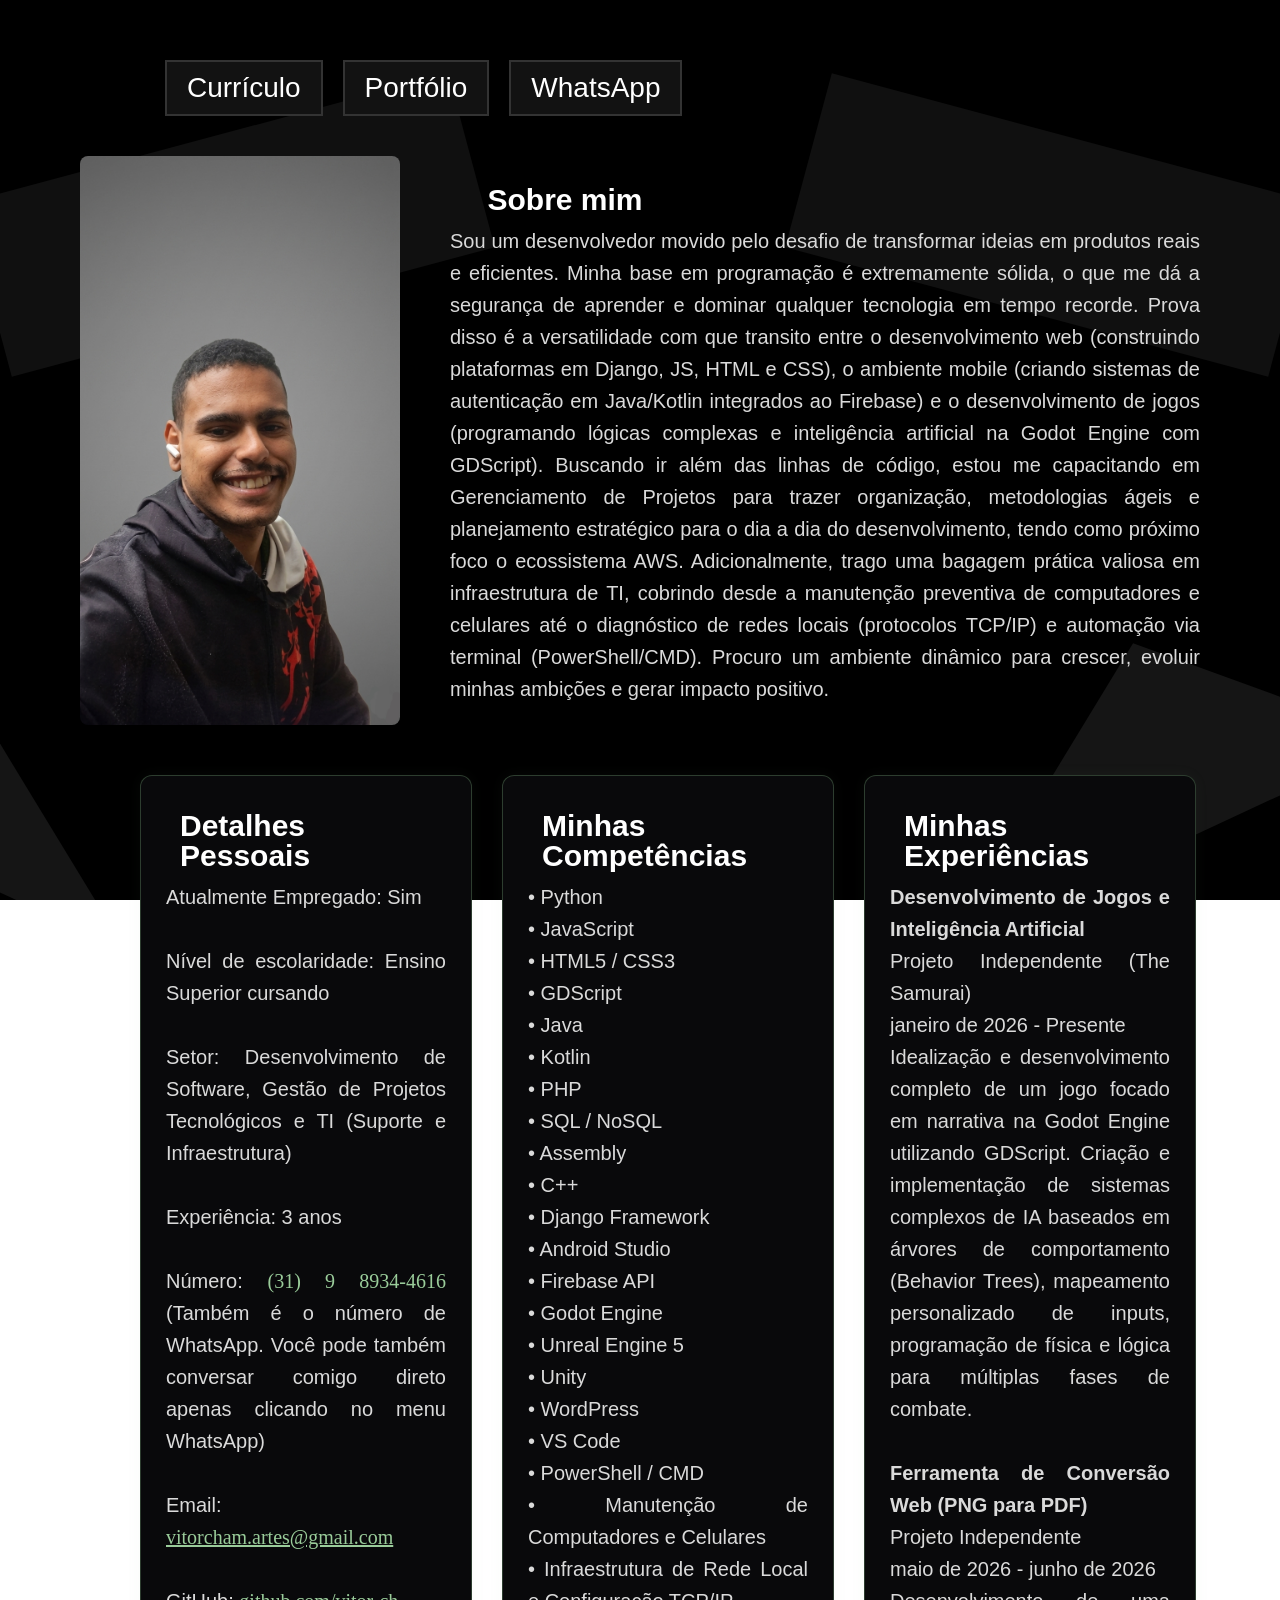
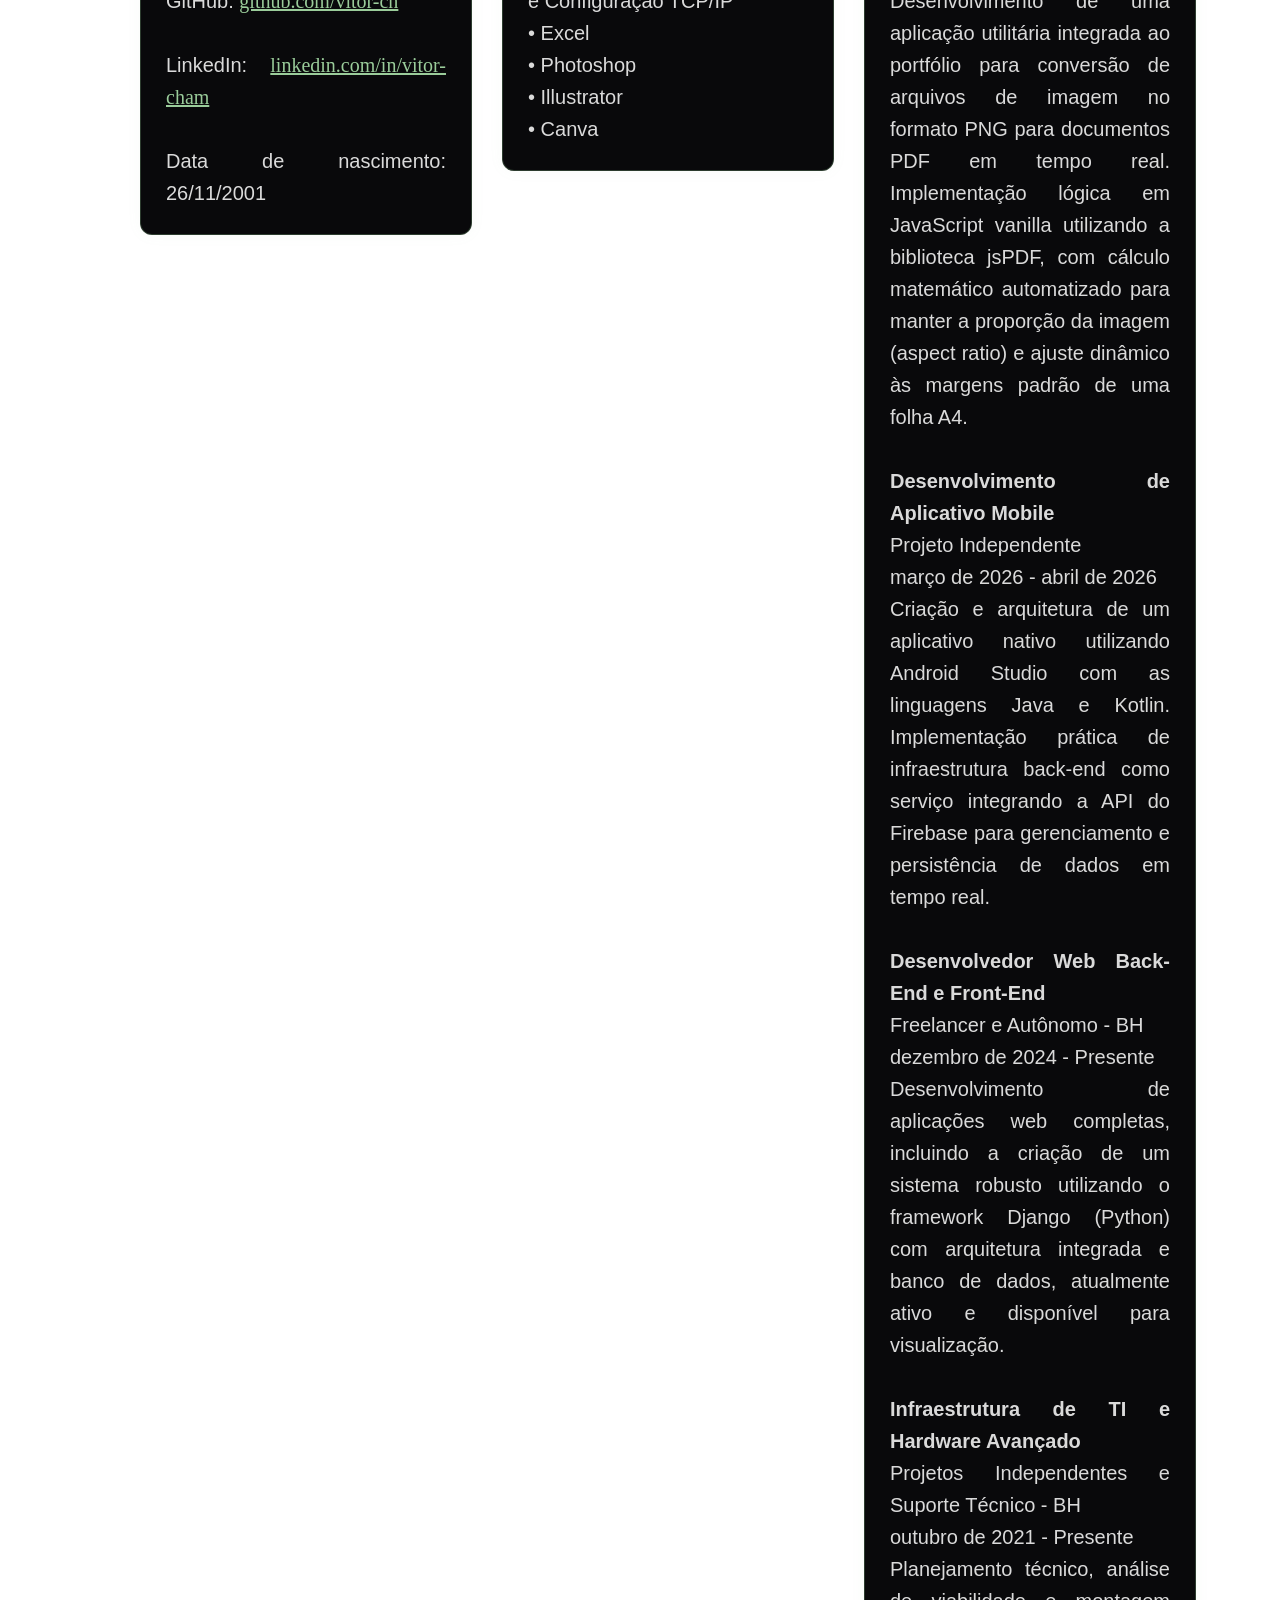
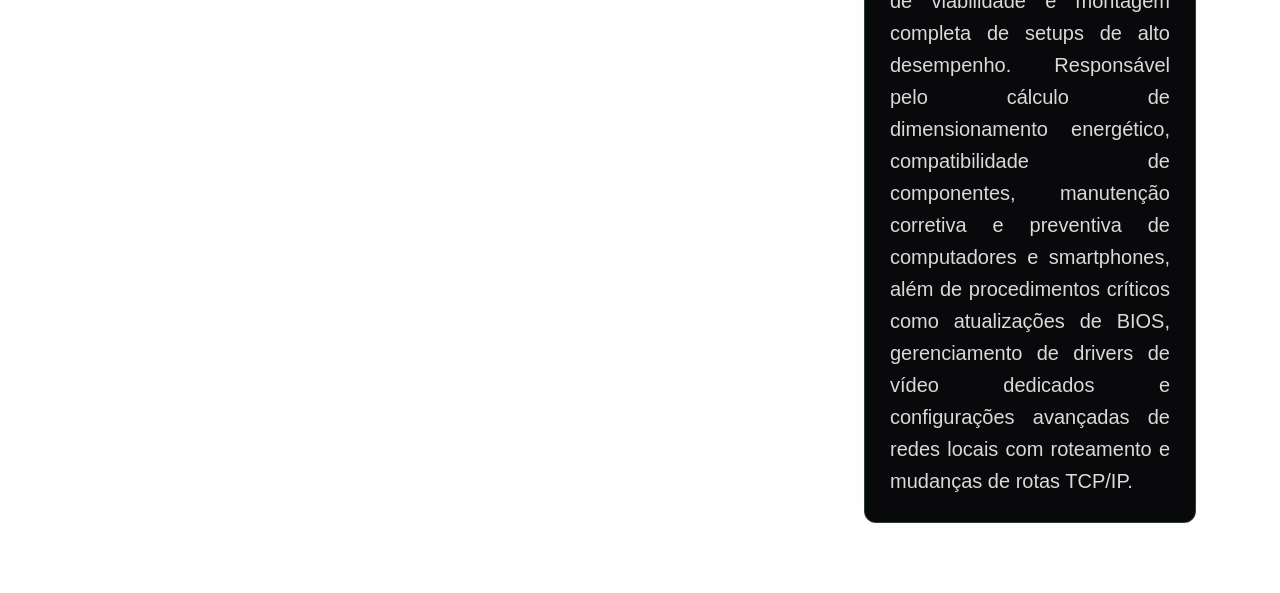
<file: Main_site/index.html>
<!DOCTYPE html>
<html lang="pt-BR">
<head>
    <meta charset="UTF-8">
    <meta name="viewport" content="width=device-width, initial-scale=1.0">
    <title>Portfólio - Vitor Cham</title>
    <link rel="stylesheet" href="static/styles/style_main.css">
</head>
<body>
     <div class="marca-dagua-container">
        <div class="forma-retangulo-esq"></div>
        <div class="forma-triangulo-esq"></div>

        <div class="forma-retangulo-dir"></div>
        <div class="forma-triangulo-dir"></div>
    </div>

    

    <div class="menu-topo">
        <a href="/Main_site/index.html" class="Style_P_text_3">Currículo</a>
        
        <a href="portfolio/p.html" class="Style_P_text_3">Portfólio</a>

        <a href="https://wa.me/5531989344616?text=Olá!%20Sou%20recrutador%20e%20gostaria%20de%20te%20conhecer%20melhor!" class="Style_P_text_3" target="_blank" rel="noopener noreferrer">WhatsApp</a>
    </div>

    <div class="container_about">
    
        <img src="static/images/my_photo.jpg" alt="Foto do Vitor" id="img_scale">

        <div class="box_under_text_2">
            <h1 class="Style_P_text_2">Sobre mim</h1>
        
         

            <p class="Style_P_text">
                Sou um desenvolvedor movido pelo desafio de transformar ideias em produtos reais e eficientes. Minha base em programação é extremamente sólida, o que me dá a segurança de aprender e dominar qualquer tecnologia em tempo recorde. Prova disso é a versatilidade com que transito entre o desenvolvimento web (construindo plataformas em Django, JS, HTML e CSS), o ambiente mobile (criando sistemas de autenticação em Java/Kotlin integrados ao Firebase) e o desenvolvimento de jogos (programando lógicas complexas e inteligência artificial na Godot Engine com GDScript).

Buscando ir além das linhas de código, estou me capacitando em Gerenciamento de Projetos para trazer organização, metodologias ágeis e planejamento estratégico para o dia a dia do desenvolvimento, tendo como próximo foco o ecossistema AWS. Adicionalmente, trago uma bagagem prática valiosa em infraestrutura de TI, cobrindo desde a manutenção preventiva de computadores e celulares até o diagnóstico de redes locais (protocolos TCP/IP) e automação via terminal (PowerShell/CMD). Procuro um ambiente dinâmico para crescer, evoluir minhas ambições e gerar impacto positivo.
            </p>
        </div>
    </div>

    <div class="secoes-lado-a-lado">

<div class="coluna-portfolio">
    <h2 class="Style_P_text_2">Detalhes Pessoais</h2>
    
    <div class="Style_P_text">
        Atualmente Empregado: Sim<br><br>
        
        Nível de escolaridade: Ensino Superior cursando<br><br>
        
        Setor: Desenvolvimento de Software, Gestão de Projetos Tecnológicos e TI (Suporte e Infraestrutura)<br><br>
        
        Experiência: 3 anos<br><br>
        
        Número: <a href="tel:+5531989344616" class="Style_P_text_5" style="text-decoration: none;">(31) 9 8934-4616</a> (Também é o número de WhatsApp. Você pode também conversar comigo direto apenas clicando no menu WhatsApp)<br><br>
        
        Email: <a href="mailto:vitorcham.artes@gmail.com" class="Style_P_text_5">vitorcham.artes@gmail.com</a><br><br>
        
        GitHub: <a href="https://github.com/vitor-ch" target="_blank" rel="noopener noreferrer" class="Style_P_text_5">github.com/vitor-ch</a><br><br>
        
        LinkedIn: <a href="https://www.linkedin.com/in/vitor-cham-71806b314" target="_blank" rel="noopener noreferrer" class="Style_P_text_5">linkedin.com/in/vitor-cham</a><br><br>
        
        Data de nascimento: 26/11/2001
    </div>
</div>
<div class="coluna-portfolio">
            <h2 class="Style_P_text_2">Minhas Competências</h2>
            <p class="Style_P_text">
                • Python <br>
                • JavaScript <br>
                • HTML5 / CSS3 <br>
                • GDScript <br>
                • Java <br>
                • Kotlin <br>
                • PHP <br>
                • SQL / NoSQL <br>
                • Assembly <br>
                • C++ <br>
                • Django Framework <br>
                • Android Studio <br>
                • Firebase API <br>
                • Godot Engine <br>
                • Unreal Engine 5 <br>
                • Unity <br>
                • WordPress <br>
                • VS Code <br>
                • PowerShell / CMD <br>
                • Manutenção de Computadores e Celulares <br>
                • Infraestrutura de Rede Local e Configuração TCP/IP <br>
                • Excel <br>
                • Photoshop <br>
                • Illustrator <br>
                • Canva
            </p>
        </div> <div class="coluna-portfolio">
            <h2 class="Style_P_text_2">Minhas Experiências</h2>
            <p class="Style_P_text">
                <strong>Desenvolvimento de Jogos e Inteligência Artificial</strong><br>
                Projeto Independente (The Samurai)<br>
                janeiro de 2026 - Presente<br>
                Idealização e desenvolvimento completo de um jogo focado em narrativa na Godot Engine utilizando GDScript. Criação e implementação de sistemas complexos de IA baseados em árvores de comportamento (Behavior Trees), mapeamento personalizado de inputs, programação de física e lógica para múltiplas fases de combate.<br><br>

                <strong>Ferramenta de Conversão Web (PNG para PDF)</strong><br>
                Projeto Independente<br>
                maio de 2026 - junho de 2026<br>
                Desenvolvimento de uma aplicação utilitária integrada ao portfólio para conversão de arquivos de imagem no formato PNG para documentos PDF em tempo real. Implementação lógica em JavaScript vanilla utilizando a biblioteca jsPDF, com cálculo matemático automatizado para manter a proporção da imagem (aspect ratio) e ajuste dinâmico às margens padrão de uma folha A4.<br><br>

                <strong>Desenvolvimento de Aplicativo Mobile</strong><br>
                Projeto Independente<br>
                março de 2026 - abril de 2026<br>
                Criação e arquitetura de um aplicativo nativo utilizando Android Studio com as linguagens Java e Kotlin. Implementação prática de infraestrutura back-end como serviço integrando a API do Firebase para gerenciamento e persistência de dados em tempo real.<br><br>

                <strong>Desenvolvedor Web Back-End e Front-End</strong><br>
                Freelancer e Autônomo - BH<br>
                dezembro de 2024 - Presente<br>
                Desenvolvimento de aplicações web completas, incluindo a criação de um sistema robusto utilizando o framework Django (Python) com arquitetura integrada e banco de dados, atualmente ativo e disponível para visualização.<br><br>

                <strong>Infraestrutura de TI e Hardware Avançado</strong><br>
                Projetos Independentes e Suporte Técnico - BH<br>
                outubro de 2021 - Presente<br>
                Planejamento técnico, análise de viabilidade e montagem completa de setups de alto desempenho. Responsável pelo cálculo de dimensionamento energético, compatibilidade de componentes, manutenção corretiva e preventiva de computadores e smartphones, além de procedimentos críticos como atualizações de BIOS, gerenciamento de drivers de vídeo dedicados e configurações avançadas de redes locais com roteamento e mudanças de rotas TCP/IP.
            </p>
    

    </div>


</body>
</html>
</file>
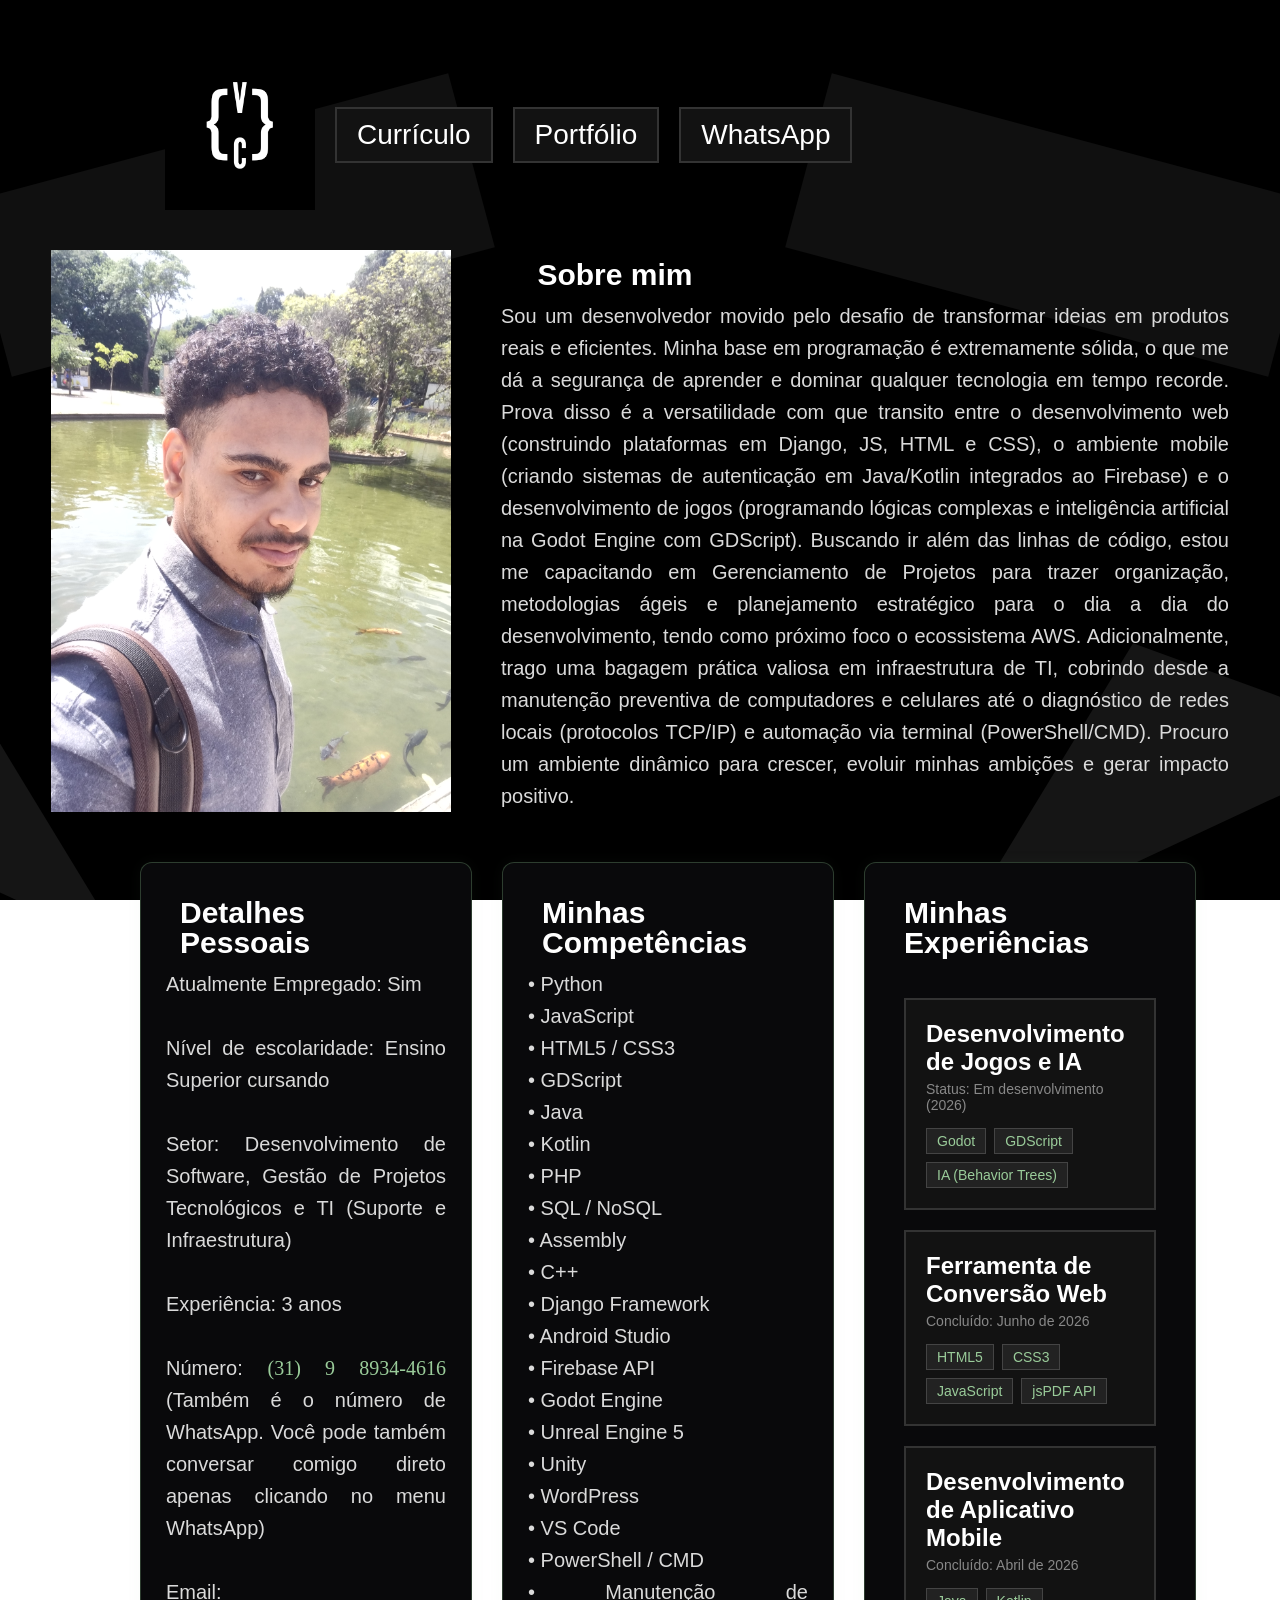
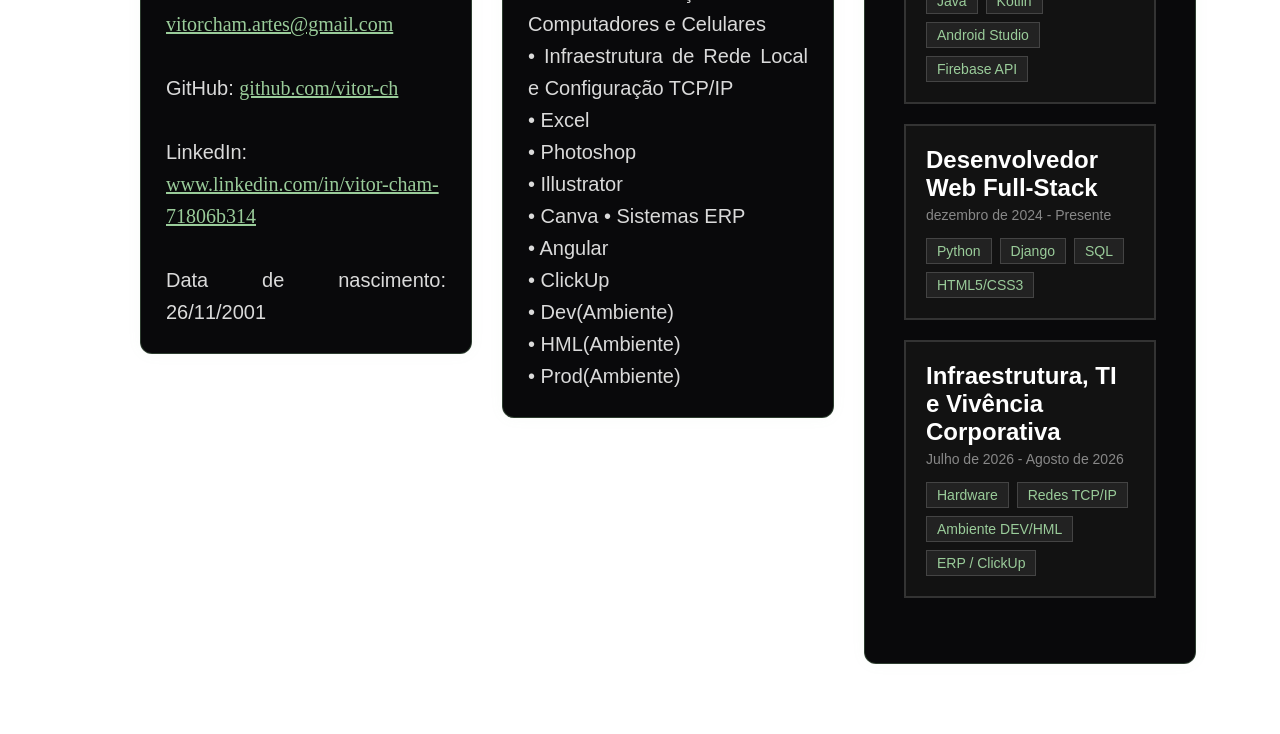
<file: main_site/index.html>
<!DOCTYPE html>
<html lang="pt-BR">
<head>
    <meta charset="UTF-8">
    <meta name="viewport" content="width=device-width, initial-scale=1.0">
    <title>Portfólio - Vitor Cham</title>
    <link rel="stylesheet" href="static/styles/style_main.css">
    <link rel="icon" type="image/png" href="/main_site/static/images/V C.png">
</head>
<body>
     <div class="marca-dagua-container">
        <div class="forma-retangulo-esq"></div>
        <div class="forma-triangulo-esq"></div>

        <div class="forma-retangulo-dir"></div>
        <div class="forma-triangulo-dir"></div>
    </div>

    

    <div class="menu-topo">

        <img src="static/images/V C.png" class="minha-logo">

        <a href="./index.html" class="Style_P_text_3">Currículo</a>
        
        <a href="portfolio/p.html" class="Style_P_text_3">Portfólio</a>

        <a href="https://wa.me/5531989344616?text=Olá!%20Sou%20recrutador%20e%20gostaria%20de%20te%20conhecer%20melhor!" class="Style_P_text_3" target="_blank" rel="noopener noreferrer">WhatsApp</a>

    </div>

    <div class="container_about">
    
        <img src="static/images/my_photo.png" class="my-photo">

        <div class="box_under_text_2">
            <h1 class="Style_P_text_2">Sobre mim</h1>
        
         

            <p class="Style_P_text">
                Sou um desenvolvedor movido pelo desafio de transformar ideias em produtos reais e eficientes. Minha base em programação é extremamente sólida, o que me dá a segurança de aprender e dominar qualquer tecnologia em tempo recorde. Prova disso é a versatilidade com que transito entre o desenvolvimento web (construindo plataformas em Django, JS, HTML e CSS), o ambiente mobile (criando sistemas de autenticação em Java/Kotlin integrados ao Firebase) e o desenvolvimento de jogos (programando lógicas complexas e inteligência artificial na Godot Engine com GDScript).

Buscando ir além das linhas de código, estou me capacitando em Gerenciamento de Projetos para trazer organização, metodologias ágeis e planejamento estratégico para o dia a dia do desenvolvimento, tendo como próximo foco o ecossistema AWS. Adicionalmente, trago uma bagagem prática valiosa em infraestrutura de TI, cobrindo desde a manutenção preventiva de computadores e celulares até o diagnóstico de redes locais (protocolos TCP/IP) e automação via terminal (PowerShell/CMD). Procuro um ambiente dinâmico para crescer, evoluir minhas ambições e gerar impacto positivo.
            </p>
        </div>
    </div>

    <div class="secoes-lado-a-lado">

<div class="coluna-portfolio">
    <h2 class="Style_P_text_2">Detalhes Pessoais</h2>
    
    <div class="Style_P_text">
        Atualmente Empregado: Sim<br><br>
        
        Nível de escolaridade: Ensino Superior cursando<br><br>
        
        Setor: Desenvolvimento de Software, Gestão de Projetos Tecnológicos e TI (Suporte e Infraestrutura)<br><br>
        
        Experiência: 3 anos<br><br>
        
        Número: <a href="tel:+5531989344616" class="Style_P_text_5" style="text-decoration: none;">(31) 9 8934-4616</a> (Também é o número de WhatsApp. Você pode também conversar comigo direto apenas clicando no menu WhatsApp)<br><br>
        
        Email: <a href="mailto:vitorcham.artes@gmail.com" class="Style_P_text_5">vitorcham.artes@gmail.com</a><br><br>
        
        GitHub: <a href="https://github.com/vitor-ch" target="_blank" rel="noopener noreferrer" class="Style_P_text_5">github.com/vitor-ch</a><br><br>
        
        LinkedIn: <a href="www.linkedin.com/in/vitor-cham-71806b314" target="_blank" rel="noopener noreferrer" class="Style_P_text_5">www.linkedin.com/in/vitor-cham-71806b314</a><br><br>
        
        Data de nascimento: 26/11/2001
    </div>
</div>
<div class="coluna-portfolio">
            <h2 class="Style_P_text_2">Minhas Competências</h2>
            <p class="Style_P_text">
                • Python <br>
                • JavaScript <br>
                • HTML5 / CSS3 <br>
                • GDScript <br>
                • Java <br>
                • Kotlin <br>
                • PHP <br>
                • SQL / NoSQL <br>
                • Assembly <br>
                • C++ <br>
                • Django Framework <br>
                • Android Studio <br>
                • Firebase API <br>
                • Godot Engine <br>
                • Unreal Engine 5 <br>
                • Unity <br>
                • WordPress <br>
                • VS Code <br>
                • PowerShell / CMD <br>
                • Manutenção de Computadores e Celulares <br>
                • Infraestrutura de Rede Local e Configuração TCP/IP <br>
                • Excel <br>
                • Photoshop <br>
                • Illustrator <br>
                • Canva
                • Sistemas ERP<br>
                • Angular <br>
                • ClickUp <br>
                • Dev(Ambiente) <br>
                • HML(Ambiente) <br>
                • Prod(Ambiente)<br>
            </p>
        </div>
        <div class="coluna-portfolio">
    <h2 class="Style_P_text_2" style="margin-bottom: 30px;">Minhas Experiências</h2>
    
    <div class="container-portfolio-projetos">

        <details class="projeto-card" id="projeto-samurai-card">
            <summary class="projeto-resumo">
                <div class="projeto-info-principal">
                    <strong class="projeto-nome">Desenvolvimento de Jogos e IA</strong>
                    <span class="projeto-data">Status: Em desenvolvimento (2026)</span>
                </div>
                <div class="projeto-techs">
                    <span class="badge-tech">Godot</span>
                    <span class="badge-tech">GDScript</span>
                    <span class="badge-tech">IA (Behavior Trees)</span>
                </div>
            </summary>
            <div class="projeto-detalhes">
                <p class="Style_P_text">
                    Projeto Independente (The Samurai)<br>
                    janeiro de 2026 - Presente<br>
                    Idealização e desenvolvimento completo de um jogo focado em narrativa na Godot Engine utilizando GDScript. Criação e implementação de sistemas complexos de IA baseados em árvores de comportamento (Behavior Trees), mapeamento personalizado de inputs, programação de física e lógica para múltiplas fases de combate.
                </p>
            </div>
        </details>

        <details class="projeto-card" id="projeto-conversor-card">
            <summary class="projeto-resumo">
                <div class="projeto-info-principal">
                    <strong class="projeto-nome">Ferramenta de Conversão Web</strong>
                    <span class="projeto-data">Concluído: Junho de 2026</span>
                </div>
                <div class="projeto-techs">
                    <span class="badge-tech">HTML5</span>
                    <span class="badge-tech">CSS3</span>
                    <span class="badge-tech">JavaScript</span>
                    <span class="badge-tech">jsPDF API</span>
                </div>
            </summary>
            <div class="projeto-detalhes">
                <p class="Style_P_text">
                    Projeto Independente (PNG para PDF)<br>
                    maio de 2026 - junho de 2026<br>
                    Desenvolvimento de uma aplicação utilitária integrada ao portfólio para conversão de arquivos de imagem no formato PNG para documentos PDF em tempo real. Implementação lógica em JavaScript vanilla utilizando a biblioteca jsPDF, com cálculo matemático automatizado para manter a proporção da imagem (aspect ratio) e ajuste dinâmico às margens padrão de uma folha A4.
                </p>
            </div>
        </details>

        <details class="projeto-card" id="projeto-mobile-card">
            <summary class="projeto-resumo">
                <div class="projeto-info-principal">
                    <strong class="projeto-nome">Desenvolvimento de Aplicativo Mobile</strong>
                    <span class="projeto-data">Concluído: Abril de 2026</span>
                </div>
                <div class="projeto-techs">
                    <span class="badge-tech">Java</span>
                    <span class="badge-tech">Kotlin</span>
                    <span class="badge-tech">Android Studio</span>
                    <span class="badge-tech">Firebase API</span>
                </div>
            </summary>
            <div class="projeto-detalhes">
                <p class="Style_P_text">
                    Projeto Independente<br>
                    março de 2026 - abril de 2026<br>
                    Criação e arquitetura de um aplicativo nativo utilizando Android Studio com as linguagens Java e Kotlin. Implementação prática de infraestrutura back-end como serviço integrando a API do Firebase para gerenciamento e persistência de dados em tempo real.
                </p>
            </div>
        </details>

        <details class="projeto-card" id="projeto-django-card">
            <summary class="projeto-resumo">
                <div class="projeto-info-principal">
                    <strong class="projeto-nome">Desenvolvedor Web Full-Stack</strong>
                    <span class="projeto-data">dezembro de 2024 - Presente</span>
                </div>
                <div class="projeto-techs">
                    <span class="badge-tech">Python</span>
                    <span class="badge-tech">Django</span>
                    <span class="badge-tech">SQL</span>
                    <span class="badge-tech">HTML5/CSS3</span>
                </div>
            </summary>
            <div class="projeto-detalhes">
                <p class="Style_P_text">
                    Freelancer e Autônomo - BH<br>
                    Desenvolvimento de aplicações web completas, incluindo a criação de um sistema robusto utilizando o framework Django (Python) com arquitetura integrada e banco de dados, atualmente ativo e disponível para visualização.
                </p>
            </div>
        </details>

        <details class="projeto-card" id="projeto-infra-card">
            <summary class="projeto-resumo">
                <div class="projeto-info-principal">
                    <strong class="projeto-nome">Infraestrutura, TI e Vivência Corporativa</strong>
                    <span class="projeto-data">Julho de 2026 - Agosto de 2026</span>
                </div>
                <div class="projeto-techs">
                    <span class="badge-tech">Hardware</span>
                    <span class="badge-tech">Redes TCP/IP</span>
                    <span class="badge-tech">Ambiente DEV/HML</span>
                    <span class="badge-tech">ERP / ClickUp</span>
                </div>
            </summary>
            <div class="projeto-detalhes">
                <p class="Style_P_text">
                    Projetos Independentes e Suporte Técnico - BH<br>
                    Planejamento técnico, análise de viabilidade e montagem completa de setups de alto desempenho. Responsável pelo cálculo de dimensionamento energético, compatibilidade de componentes, manutenção corretiva/preventiva de computadores e smartphones, além de procedimentos críticos como atualizações de BIOS, gerenciamento de drivers dedicados e redes locais com roteamento e mudanças de rotas TCP/IP.<br>
                    <br>
                    <strong>Engenharia de Software Corporativa e ERP:</strong> Atuação em ecossistemas de desenvolvimento com participação em reuniões e operação na transição de entregáveis entre os ambientes de Desenvolvimento (DEV) e Homologação (HML), além de experiência prática e acesso a sistemas ERP corporativos.<br>
                    <br>
                    <strong>Gestão e Ferramentas Ágeis:</strong> Utilização da plataforma ClickUp, explorando todo o seu potencial para o mapeamento de tarefas, controle de cronogramas e organização ágil do fluxo de trabalho.
                </p>
            </div>
        </details>

    </div>
</div>
  

</body>
</html>
</file>
<file: Main_site/static/styles/style_main.css>
/* ==========================================================================
   1. CONFIGURAÇÕES GERAIS E BASE
   ========================================================================== */
body {
    background-image: radial-gradient(circle at center, rgb(0, 0, 0) 0%, rgb(0, 0, 0) 100%);
    background-attachment: fixed; 
    color: white;
    font-family: system-ui, -apple-system, BlinkMacSystemFont, 'Segoe UI', Roboto, Oxygen, Ubuntu, Cantarell, 'Open Sans', 'Helvetica Neue', sans-serif;
    margin: 0;
    padding: 20px;
    min-height: 100vh; 
}

/* ==========================================================================
   2. MENU SUPERIOR (BOTÕES DE NAVEGAÇÃO)
   ========================================================================== */
.menu-topo {
    display: flex;
    justify-content: flex-start; 
    align-items: center;         
    gap: 20px;                   
    max-width: 950px;
    width: 90%;
    margin: 40px auto 20px auto; 
}

.Style_P_text_3 {
    font-family: 'Gill Sans', 'Gill Sans MT', Calibri, 'Trebuchet MS', sans-serif;
    font-style: normal;
    color: white;
    font-size: 28px;             
    text-decoration: none;       
    border: 2px solid #333333;   
    padding: 10px 20px;          
    background-color: #121212;   
    transition: all 0.3s ease;   
}

.Style_P_text_3:hover {
    color: black;                         
    background-color: rgb(131, 181, 131); 
    border-color: rgb(131, 181, 131);     
    cursor: pointer;
}

/* ==========================================================================
   3. TIPOGRAFIA E TEXTOS DO CONTEÚDO
   ========================================================================== */
.Style_P_text_2 {
    font-family:'Franklin Gothic Medium', 'Arial Narrow', Arial, sans-serif;
    font-style: normal;
    color: white;
    text-align: justify;
    font-size: 30px;
    line-height: 1.0;
    max-width: 750px;
    width: 90%;
    margin: 10px auto;
}

.Style_P_text {
    font-family:'Gill Sans', 'Gill Sans MT', Calibri, 'Trebuchet MS', sans-serif;
    font-style: normal;
    color: rgb(218, 218, 218);
    text-align: justify;
    font-size: 20px;
    line-height: 1.6;
    max-width: 750px;
    margin: 0;
}

.Style_P_text_5 {
    font-family:'Times New Roman', Times, serif;
    font-style: normal;
    color: rgb(154, 204, 154);
    text-align: justify;
    font-size: 20px;
    line-height: 1.0;
    max-width: 1400px;
    width: 90%;
    margin: 20px auto;
}

/* ==========================================================================
   4. SEÇÃO SOBRE MIM (FOTO + BIO LADO A LADO)
   ========================================================================== */
.container_about {
    display: flex;
    justify-content: center;
    gap: 50px;
    max-width: 1400px;
    width: 95%;
    margin: 40px auto;
}

#img_scale {
    display: block;
    width: 320px;
    height: auto;
    border-radius: 8px;
}

.box_under_text_2 {
    display: flex;
    flex-direction: column;
    justify-content: center;
    max-width: 750px;
}

/* ==========================================================================
   5. ESTRUTURA DAS 3 COLUNAS INFERIORES
   ========================================================================== */
.secoes-lado-a-lado {
    display: flex;
    justify-content: space-between;
    align-items: flex-start;
    gap: 30px;
    max-width: 1000px;
    width: 95%;
    margin: 50px auto;
}

.coluna-portfolio {
    flex: 1;
    min-width: 280px;
}

/* ==========================================================================
   6. OBJETOS GEOMÉTRICOS E DECORAÇÃO (RODAPÉ)
   ========================================================================== */
.retangulo-container {
    display: flex;
    justify-content: center;
    gap: 20px;
    margin: 40px auto;
}

.retangulo {
    width: 500px;
    height: 10px;
    background-color: gray;
}

/* ==========================================================================
   7. MARCA D'ÁGUA NO BACKGROUND (CORRIGIDO PARA ESQ / DIR)
   ========================================================================== */
.marca-dagua-container {
    position: fixed;
    top: 0;
    left: 0;
    width: 100vw;
    height: 100vh;
    z-index: -1;        
    pointer-events: none; 
    overflow: hidden;
}

/* Lado Esquerdo */
.forma-retangulo-esq {
    position: absolute;
    top: 15%;            
    left: -20px;         
    width: 500px;
    height: 180px;
    background-color: gray;
    opacity: 0.12;       
    transform: rotate(-15deg); 
}

.forma-triangulo-esq {
    position: absolute;
    bottom: 5%;         
    right: 85%;           
    width: 0;
    height: 0;
    border-left: 200px solid transparent;
    border-right: 300px solid transparent;
    border-bottom: 200px solid rgb(173, 173, 173); 
    opacity: 0.12;       
    transform: rotate(25deg);  
}

/* Lado Direito */
.forma-retangulo-dir {
    position: absolute;
    top: 15%;            
    right: -20px;        
    width: 500px;
    height: 180px;
    background-color: gray;
    opacity: 0.12;       
    transform: rotate(15deg); 
}

.forma-triangulo-dir {
    position: absolute;
    bottom: 5%;         
    right: -100px;       
    width: 0;
    height: 0;
    border-left: 300px solid transparent; 
    border-right: 200px solid transparent;
    border-bottom: 200px solid rgb(173, 173, 173); 
    opacity: 0.12;       
    transform: rotate(-25deg); 
}

/* ==========================================================================
   8. RESPONSIVIDADE (PROTEÇÃO TOTAL PARA CELULAR E TABLETS)
   ========================================================================== */
@media (max-width: 768px) {
    body {
        padding: 15px;
    }

    .menu-topo {
        flex-wrap: wrap;       
        justify-content: center; 
        gap: 10px;
        margin: 20px auto;
    }

    .Style_P_text_3 {
        font-size: 20px;       
        padding: 8px 16px;
        width: 100%;           
        text-align: center;
    }

    .container_about {
        flex-direction: column; 
        align-items: center;    
        gap: 20px;
    }

    #img_scale {
        width: 80%;            
        max-width: 280px;      
    }

    .secoes-lado-a-lado {
        flex-direction: column; 
        gap: 40px;              
    }

    .coluna-portfolio {
        width: 100%;            
        min-width: unset;
    }

    .forma-retangulo-esq {
        width: 180px;
        height: 80px;
        top: 8%;
        left: -40px;
        opacity: 0.05;
    }

    .forma-retangulo-dir {
        width: 180px;
        height: 80px;
        top: 8%;
        right: -40px;
        opacity: 0.05;
    }

    .forma-triangulo-esq,
    .forma-triangulo-dir {
        display: none; 
    }

    .projeto-resumo {
        flex-direction: column;
        align-items: flex-start;
    }
}

/* ==========================================================================
   9. PAINEL DE PROJETOS (INTERATIVO)
   ========================================================================== */
.container-portfolio-projetos {
    max-width: 950px;
    width: 90%;
    margin: 40px auto;
}

.projeto-card {
    background-color: #121212;
    border: 2px solid #333333;
    margin-bottom: 20px;
    transition: border-color 0.3s ease;
}

.projeto-card[open] {
    border-color: rgb(131, 181, 131); 
}

.projeto-resumo {
    padding: 20px;
    cursor: pointer;
    display: flex;
    flex-wrap: wrap;
    justify-content: space-between;
    align-items: center;
    gap: 15px;
    list-style: none; 
}

.projeto-resumo::-webkit-details-marker {
    display: none;
}

.projeto-info-principal {
    display: flex;
    flex-direction: column;
    gap: 5px;
}

.projeto-nome {
    font-family: 'Franklin Gothic Medium', Arial, sans-serif;
    font-size: 24px;
    color: white;
}

.projeto-data {
    font-family: 'Gill Sans', sans-serif;
    font-size: 14px;
    color: #888888;
}

.projeto-techs {
    display: flex;
    gap: 8px;
    flex-wrap: wrap;
}

.badge-tech {
    background-color: #222222;
    color: rgb(154, 204, 154); 
    border: 1px solid #444444;
    padding: 4px 10px;
    font-size: 14px;
    font-family: 'Gill Sans', sans-serif;
}

.projeto-detalhes {
    padding: 0 20px 20px 20px;
    border-top: 1px solid #222222;
    margin-top: 5px;
    animation: deslizarAberto 0.3s ease-out; 
}

@keyframes deslizarAberto {
    from { opacity: 0; transform: translateY(-5px); }
    to { opacity: 1; transform: translateY(0); }
}

/* ==========================================================================
   10. MINIATURA E ZOOM DE PRINTS DO PORTFÓLIO
   ========================================================================== */
.container-print-projeto {
    margin: 20px 0;
    max-width: 100%;
}

.container-print-projeto a {
    text-decoration: none;
    display: inline-block;
}

.print-miniatura {
    width: 100%;
    max-width: 500px; 
    height: auto;
    border: 2px solid #333333;
    border-radius: 4px;
    transition: all 0.3s ease;
    display: block;
}

.print-miniatura:hover {
    border-color: rgb(131, 181, 131); 
    transform: scale(1.01); 
    cursor: zoom-in;
}

.legenda-zoom {
    font-size: 13px;
    color: #888888;
    font-family: 'Gill Sans', sans-serif;
    display: block;
    margin-top: 5px;
}

/* --- LIGHTBOX MODAL --- */
.modal-zoom-background {
    position: fixed;
    top: 0;
    left: 0;
    width: 100vw;
    height: 100vh;
    background-color: rgba(0, 0, 0, 0.9); 
    z-index: 9999; 
    display: flex;
    justify-content: center;
    align-items: center;
    opacity: 0;
    pointer-events: none;
    transition: opacity 0.3s ease;
}

.modal-zoom-background:target {
    opacity: 1;
    pointer-events: auto;
}

.fechar-modal-area {
    position: absolute;
    width: 100%;
    height: 100%;
    cursor: zoom-out;
}

.modal-conteudo {
    position: relative;
    max-width: 90%;
    max-height: 85vh;
    display: flex;
    flex-direction: column;
    align-items: flex-end;
}

.modal-conteudo img {
    width: auto;
    height: auto;
    max-width: 100%;
    max-height: 80vh;
    border: 2px solid #444444;
    box-shadow: 0 10px 30px rgba(0,0,0,0.5);
}

.botao-fechar-modal {
    color: white;
    background-color: #121212;
    border: 1px solid #333333;
    padding: 6px 12px;
    text-decoration: none;
    font-family: sans-serif;
    font-size: 14px;
    margin-bottom: 10px;
    transition: all 0.2s;
}

.botao-fechar-modal:hover {
    background-color: rgb(131, 181, 131);
    color: black;
}

/* ==========================================================================
   EFEITO DE DETALHE VERDE NOS CARDS DO PORTFÓLIO
   ========================================================================== */
.secoes-lado-a-lado .coluna-portfolio {
    border: 1px solid rgba(131, 181, 131, 0.3); /* Borda fina verde sutil */
    border-radius: 12px;                        /* Arredonda os cantos igual ao seu design */
    padding: 25px;                              /* Dá um espaço interno para o texto não colar na borda */
    background: #09090b;                        /* Garante o fundo escuro do card */
    box-shadow: 0 0 15px rgba(131, 181, 131, 0.05); /* Um brilho verde bem discreto no fundo */
    transition: all 0.3s ease;                  /* Deixa o efeito suave */
}

/* Efeito bônus: Quando o usuário passar o mouse em cima do card, ele ganha mais foco */
.secoes-lado-a-lado .coluna-portfolio:hover {
    border-color: rgb(131, 181, 131);           /* A borda acende no verde total */
    box-shadow: 0 0 20px rgba(131, 181, 131, 0.2); /* O brilho verde expande suavemente */
}
</file>
<file: main_site/static/styles/style_main.css>
/* ==========================================================================
   1. CONFIGURAÇÕES GERAIS E BASE
   ========================================================================== */
body {
    background-image: radial-gradient(circle at center, rgb(0, 0, 0) 0%, rgb(0, 0, 0) 100%);
    background-attachment: fixed; 
    color: white;
    font-family: system-ui, -apple-system, BlinkMacSystemFont, 'Segoe UI', Roboto, Oxygen, Ubuntu, Cantarell, 'Open Sans', 'Helvetica Neue', sans-serif;
    margin: 0;
    padding: 20px;
    min-height: 100vh; 
}

/* ==========================================================================
   2. MENU SUPERIOR (BOTÕES DE NAVEGAÇÃO)
   ========================================================================== */
.menu-topo {
    display: flex;
    justify-content: flex-start; 
    align-items: center;         
    gap: 20px;                   
    max-width: 950px;
    width: 90%;
    margin: 40px auto 20px auto; 
}

.Style_P_text_3 {
    font-family: 'Gill Sans', 'Gill Sans MT', Calibri, 'Trebuchet MS', sans-serif;
    font-style: normal;
    color: white;
    font-size: 28px;             
    text-decoration: none;       
    border: 2px solid #333333;   
    padding: 10px 20px;          
    background-color: #121212;   
    transition: all 0.3s ease;   
}

.Style_P_text_3:hover {
    color: black;                         
    background-color: rgb(131, 181, 131); 
    border-color: rgb(131, 181, 131);     
    cursor: pointer;
}

/* ==========================================================================
   3. TIPOGRAFIA E TEXTOS DO CONTEÚDO
   ========================================================================== */
.Style_P_text_2 {
    font-family:'Franklin Gothic Medium', 'Arial Narrow', Arial, sans-serif;
    font-style: normal;
    color: white;
    text-align: justify;
    font-size: 30px;
    line-height: 1.0;
    max-width: 750px;
    width: 90%;
    margin: 10px auto;
}

.Style_P_text {
    font-family:'Gill Sans', 'Gill Sans MT', Calibri, 'Trebuchet MS', sans-serif;
    font-style: normal;
    color: rgb(218, 218, 218);
    text-align: justify;
    font-size: 20px;
    line-height: 1.6;
    max-width: 750px;
    margin: 0;
}

.Style_P_text_5 {
    font-family:'Times New Roman', Times, serif;
    font-style: normal;
    color: rgb(154, 204, 154);
    text-align: justify;
    font-size: 20px;
    line-height: 1.0;
    max-width: 1400px;
    width: 90%;
    margin: 20px auto;
}

/* ==========================================================================
   4. SEÇÃO SOBRE MIM (FOTO + BIO LADO A LADO)
   ========================================================================== */
.container_about {
    display: flex;
    justify-content: center;
    gap: 50px;
    max-width: 1400px;
    width: 95%;
    margin: 40px auto;
}

#img_scale {
    display: block;
    width: 320px;
    height: auto;
    border-radius: 8px;
}

.box_under_text_2 {
    display: flex;
    flex-direction: column;
    justify-content: center;
    max-width: 750px;
}

/* ==========================================================================
   5. ESTRUTURA DAS 3 COLUNAS INFERIORES
   ========================================================================== */
.secoes-lado-a-lado {
    display: flex;
    justify-content: space-between;
    align-items: flex-start;
    gap: 30px;
    max-width: 1000px;
    width: 95%;
    margin: 50px auto;
}

.coluna-portfolio {
    flex: 1;
    min-width: 280px;
}

/* ==========================================================================
   6. OBJETOS GEOMÉTRICOS E DECORAÇÃO (RODAPÉ)
   ========================================================================== */
.retangulo-container {
    display: flex;
    justify-content: center;
    gap: 20px;
    margin: 40px auto;
}

.retangulo {
    width: 500px;
    height: 10px;
    background-color: gray;
}

/* ==========================================================================
   7. MARCA D'ÁGUA NO BACKGROUND (CORRIGIDO PARA ESQ / DIR)
   ========================================================================== */
.marca-dagua-container {
    position: fixed;
    top: 0;
    left: 0;
    width: 100vw;
    height: 100vh;
    z-index: -1;        
    pointer-events: none; 
    overflow: hidden;
}

/* Lado Esquerdo */
.forma-retangulo-esq {
    position: absolute;
    top: 15%;            
    left: -20px;         
    width: 500px;
    height: 180px;
    background-color: gray;
    opacity: 0.12;       
    transform: rotate(-15deg); 
}

.forma-triangulo-esq {
    position: absolute;
    bottom: 5%;         
    right: 85%;           
    width: 0;
    height: 0;
    border-left: 200px solid transparent;
    border-right: 300px solid transparent;
    border-bottom: 200px solid rgb(173, 173, 173); 
    opacity: 0.12;       
    transform: rotate(25deg);  
}

/* Lado Direito */
.forma-retangulo-dir {
    position: absolute;
    top: 15%;            
    right: -20px;        
    width: 500px;
    height: 180px;
    background-color: gray;
    opacity: 0.12;       
    transform: rotate(15deg); 
}

.forma-triangulo-dir {
    position: absolute;
    bottom: 5%;         
    right: -100px;       
    width: 0;
    height: 0;
    border-left: 300px solid transparent; 
    border-right: 200px solid transparent;
    border-bottom: 200px solid rgb(173, 173, 173); 
    opacity: 0.12;       
    transform: rotate(-25deg); 
}

/* ==========================================================================
   8. RESPONSIVIDADE (PROTEÇÃO TOTAL PARA CELULAR E TABLETS)
   ========================================================================== */
@media (max-width: 768px) {
    body {
        padding: 15px;
    }

    .menu-topo {
        flex-wrap: wrap;       
        justify-content: center; 
        gap: 10px;
        margin: 20px auto;
    }

    .Style_P_text_3 {
        font-size: 20px;       
        padding: 8px 16px;
        width: 100%;           
        text-align: center;
    }

    .container_about {
        flex-direction: column; 
        align-items: center;    
        gap: 20px;
    }

    #img_scale {
        width: 80%;            
        max-width: 280px;      
    }

    .secoes-lado-a-lado {
        flex-direction: column; 
        gap: 40px;              
    }

    .coluna-portfolio {
        width: 100%;            
        min-width: unset;
    }

    .forma-retangulo-esq {
        width: 180px;
        height: 80px;
        top: 8%;
        left: -40px;
        opacity: 0.05;
    }

    .forma-retangulo-dir {
        width: 180px;
        height: 80px;
        top: 8%;
        right: -40px;
        opacity: 0.05;
    }

    .forma-triangulo-esq,
    .forma-triangulo-dir {
        display: none; 
    }

    .projeto-resumo {
        flex-direction: column;
        align-items: flex-start;
    }
}

/* ==========================================================================
   9. PAINEL DE PROJETOS (INTERATIVO)
   ========================================================================== */
.container-portfolio-projetos {
    max-width: 950px;
    width: 90%;
    margin: 40px auto;
}

.projeto-card {
    background-color: #121212;
    border: 2px solid #333333;
    margin-bottom: 20px;
    transition: border-color 0.3s ease;
}

.projeto-card[open] {
    border-color: rgb(131, 181, 131); 
}

.projeto-resumo {
    padding: 20px;
    cursor: pointer;
    display: flex;
    flex-wrap: wrap;
    justify-content: space-between;
    align-items: center;
    gap: 15px;
    list-style: none; 
}

.projeto-resumo::-webkit-details-marker {
    display: none;
}

.projeto-info-principal {
    display: flex;
    flex-direction: column;
    gap: 5px;
}

.projeto-nome {
    font-family: 'Franklin Gothic Medium', Arial, sans-serif;
    font-size: 24px;
    color: white;
}

.projeto-data {
    font-family: 'Gill Sans', sans-serif;
    font-size: 14px;
    color: #888888;
}

.projeto-techs {
    display: flex;
    gap: 8px;
    flex-wrap: wrap;
}

.badge-tech {
    background-color: #222222;
    color: rgb(154, 204, 154); 
    border: 1px solid #444444;
    padding: 4px 10px;
    font-size: 14px;
    font-family: 'Gill Sans', sans-serif;
}

.projeto-detalhes {
    padding: 0 20px 20px 20px;
    border-top: 1px solid #222222;
    margin-top: 5px;
    animation: deslizarAberto 0.3s ease-out; 
}

@keyframes deslizarAberto {
    from { opacity: 0; transform: translateY(-5px); }
    to { opacity: 1; transform: translateY(0); }
}

/* ==========================================================================
   10. MINIATURA E ZOOM DE PRINTS DO PORTFÓLIO
   ========================================================================== */
.container-print-projeto {
    margin: 20px 0;
    max-width: 100%;
}

.container-print-projeto a {
    text-decoration: none;
    display: inline-block;
}

.print-miniatura {
    width: 100%;
    max-width: 500px; 
    height: auto;
    border: 2px solid #333333;
    border-radius: 4px;
    transition: all 0.3s ease;
    display: block;
}

.print-miniatura:hover {
    border-color: rgb(131, 181, 131); 
    transform: scale(1.01); 
    cursor: zoom-in;
}

.legenda-zoom {
    font-size: 13px;
    color: #888888;
    font-family: 'Gill Sans', sans-serif;
    display: block;
    margin-top: 5px;
}

/* --- LIGHTBOX MODAL --- */
.modal-zoom-background {
    position: fixed;
    top: 0;
    left: 0;
    width: 100vw;
    height: 100vh;
    background-color: rgba(0, 0, 0, 0.9); 
    z-index: 9999; 
    display: flex;
    justify-content: center;
    align-items: center;
    opacity: 0;
    pointer-events: none;
    transition: opacity 0.3s ease;
}

.modal-zoom-background:target {
    opacity: 1;
    pointer-events: auto;
}

.fechar-modal-area {
    position: absolute;
    width: 100%;
    height: 100%;
    cursor: zoom-out;
}

.modal-conteudo {
    position: relative;
    max-width: 90%;
    max-height: 85vh;
    display: flex;
    flex-direction: column;
    align-items: flex-end;
}

.modal-conteudo img {
    width: auto;
    height: auto;
    max-width: 100%;
    max-height: 80vh;
    border: 2px solid #444444;
    box-shadow: 0 10px 30px rgba(0,0,0,0.5);
}

.botao-fechar-modal {
    color: white;
    background-color: #121212;
    border: 1px solid #333333;
    padding: 6px 12px;
    text-decoration: none;
    font-family: sans-serif;
    font-size: 14px;
    margin-bottom: 10px;
    transition: all 0.2s;
}

.botao-fechar-modal:hover {
    background-color: rgb(131, 181, 131);
    color: black;
}

/* ==========================================================================
   EFEITO DE DETALHE VERDE NOS CARDS DO PORTFÓLIO
   ========================================================================== */
.secoes-lado-a-lado .coluna-portfolio {
    border: 1px solid rgba(131, 181, 131, 0.3); /* Borda fina verde sutil */
    border-radius: 12px;                        /* Arredonda os cantos igual ao seu design */
    padding: 25px;                              /* Dá um espaço interno para o texto não colar na borda */
    background: #09090b;                        /* Garante o fundo escuro do card */
    box-shadow: 0 0 15px rgba(131, 181, 131, 0.05); /* Um brilho verde bem discreto no fundo */
    transition: all 0.3s ease;                  /* Deixa o efeito suave */
}

/* Efeito bônus: Quando o usuário passar o mouse em cima do card, ele ganha mais foco */
.secoes-lado-a-lado .coluna-portfolio:hover {
    border-color: rgb(131, 181, 131);           /* A borda acende no verde total */
    box-shadow: 0 0 20px rgba(131, 181, 131, 0.2); /* O brilho verde expande suavemente */
}

.minha-logo {
  width: 150px; /* Altere para o tamanho desejado em px, % ou rem */
  height: auto;  /* Mantém a proporção correta sem distorcer */
}

.my-photo{

    width: 400px;
    height: auto;
}
</file>
